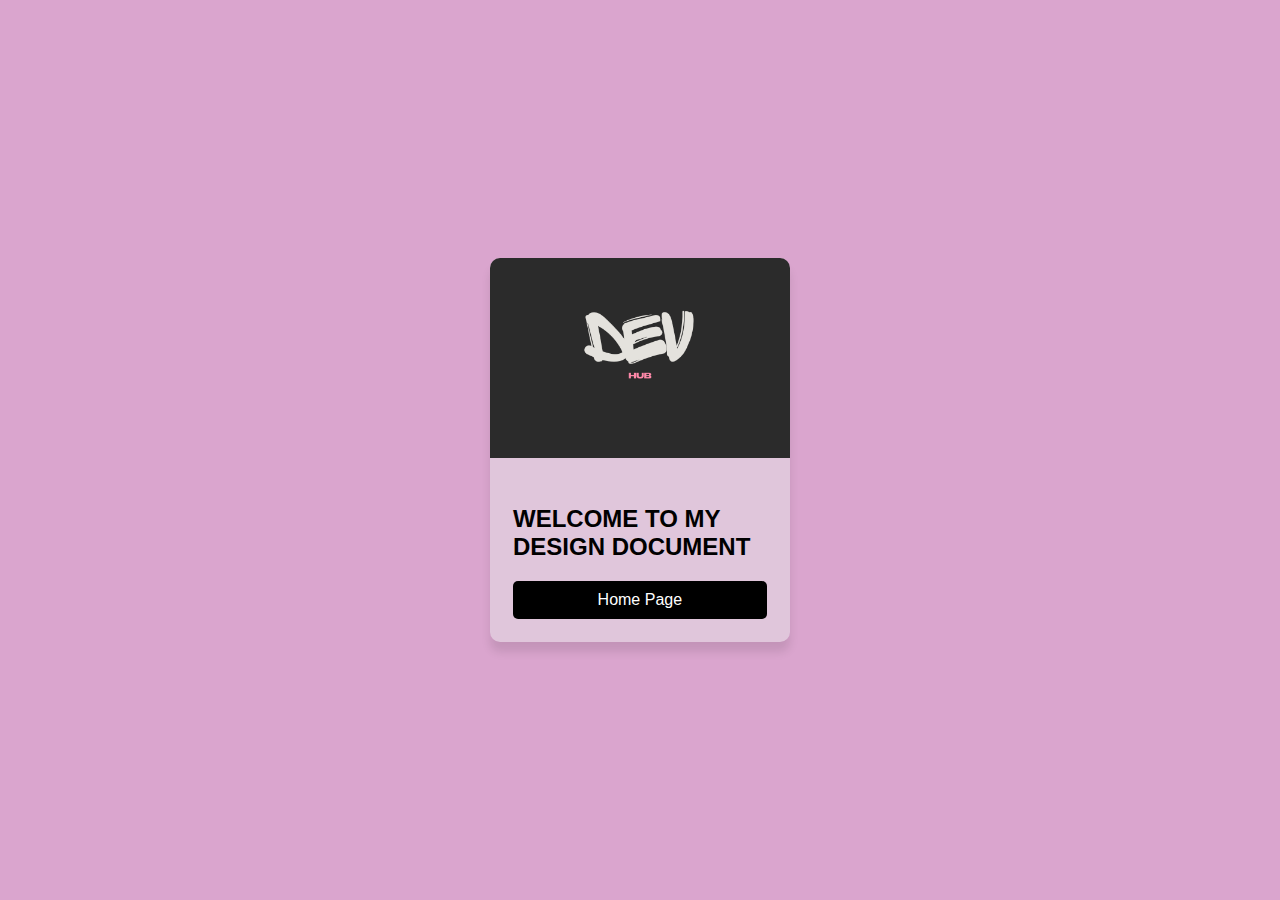
<file: My Portfolio/Website/index.html>
<!DOCTYPE html>
<html lang="en">
<head>
    <meta charset="UTF-8">
    <meta name="viewport" content="width=device-width, initial-scale=1.0">
    <title>PORTFOLIO</title>
    <link rel="stylesheet" href="./styles.css">
</head>
<body>
    

<div class="card">
    <img src="./DEV.png" alt="lOGO">
    <div class="card-content">
        <h2>WELCOME TO MY DESIGN DOCUMENT</h2>
        <p class="card-description"></p>
        <a href="C:\Users\nicol\OneDrive\Desktop\My Portfolio\Website\homepage.html" class="card-btn"> Home Page</a>
    </div>
</div>

</body>
</html>
</file>
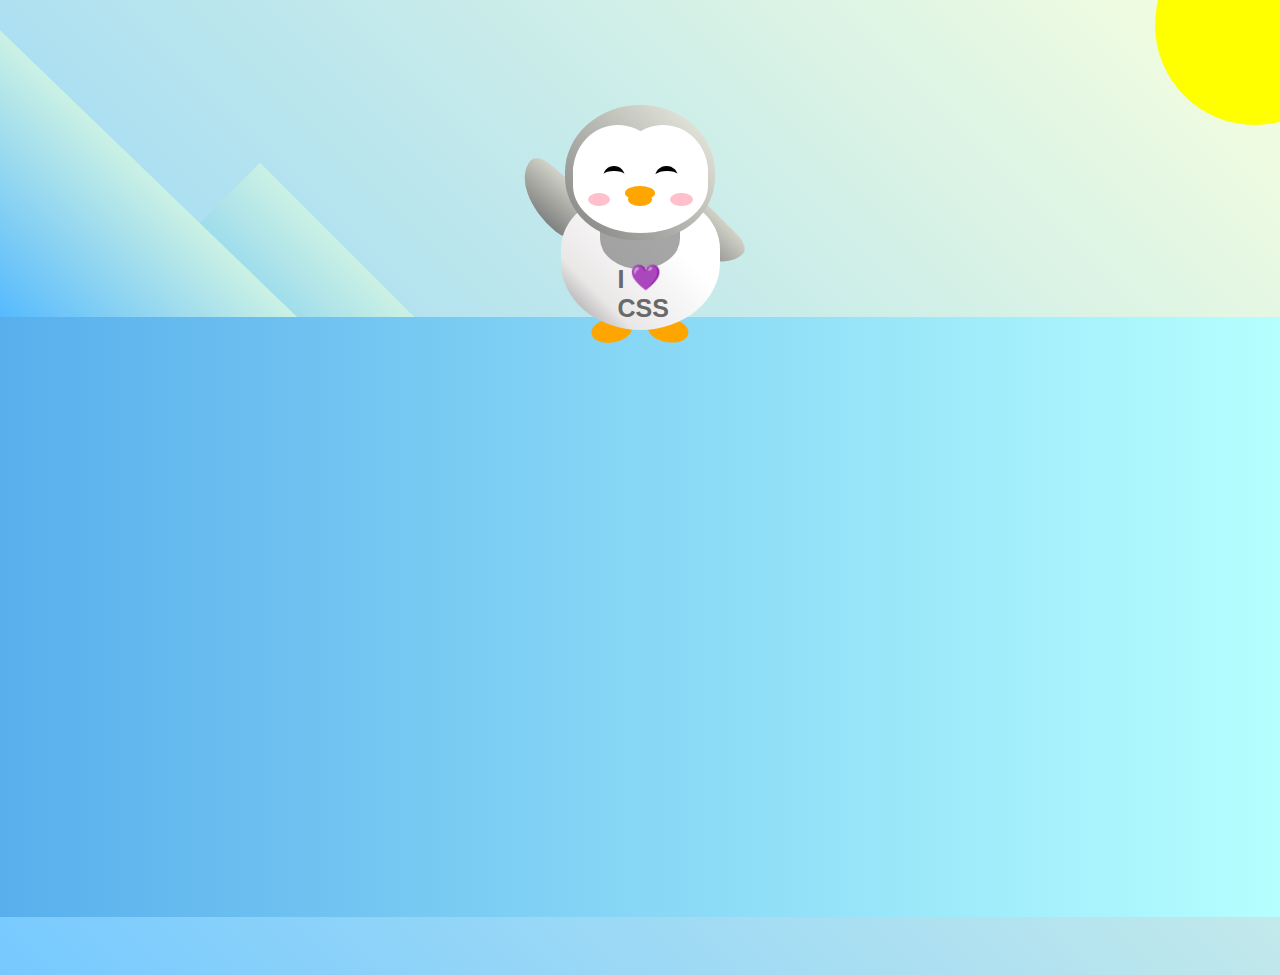
<file: My Portfolio/Website/penguin.html>
<!DOCTYPE html>
<html lang="en">
  <head>
    <meta charset="UTF-8" />
    <meta http-equiv="X-UA-Compatible" content="IE=edge" />
    <meta name="viewport" content="width=device-width, initial-scale=1.0" />
    <title>Penguin</title>
    <link rel="stylesheet" href="./penguin.css" />
  </head>
  <body>
    <div class="left-mountain"></div>
    <div class="back-mountain"></div>
    <div class="sun"></div>
    <div class="penguin">
      <div class="penguin-head">
        <div class="face left"></div>
        <div class="face right"></div>
        <div class="chin"></div>
        <div class="eye left">
          <div class="eye-lid"></div>
        </div>
        <div class="eye right">
          <div class="eye-lid"></div>
        </div>
        <div class="blush left"></div>
        <div class="blush right"></div>
        <div class="beak top"></div>
        <div class="beak bottom"></div>
      </div>
      <div class="shirt">
        <div>💜</div>
        <p>I CSS</p>
      </div>
      <div class="penguin-body">
        <div class="arm left"></div>
        <div class="arm right"></div>
        <div class="foot left"></div>
        <div class="foot right"></div>
      </div>
    </div>
    <div class="ground"></div>
  </body>
</html>
</file>
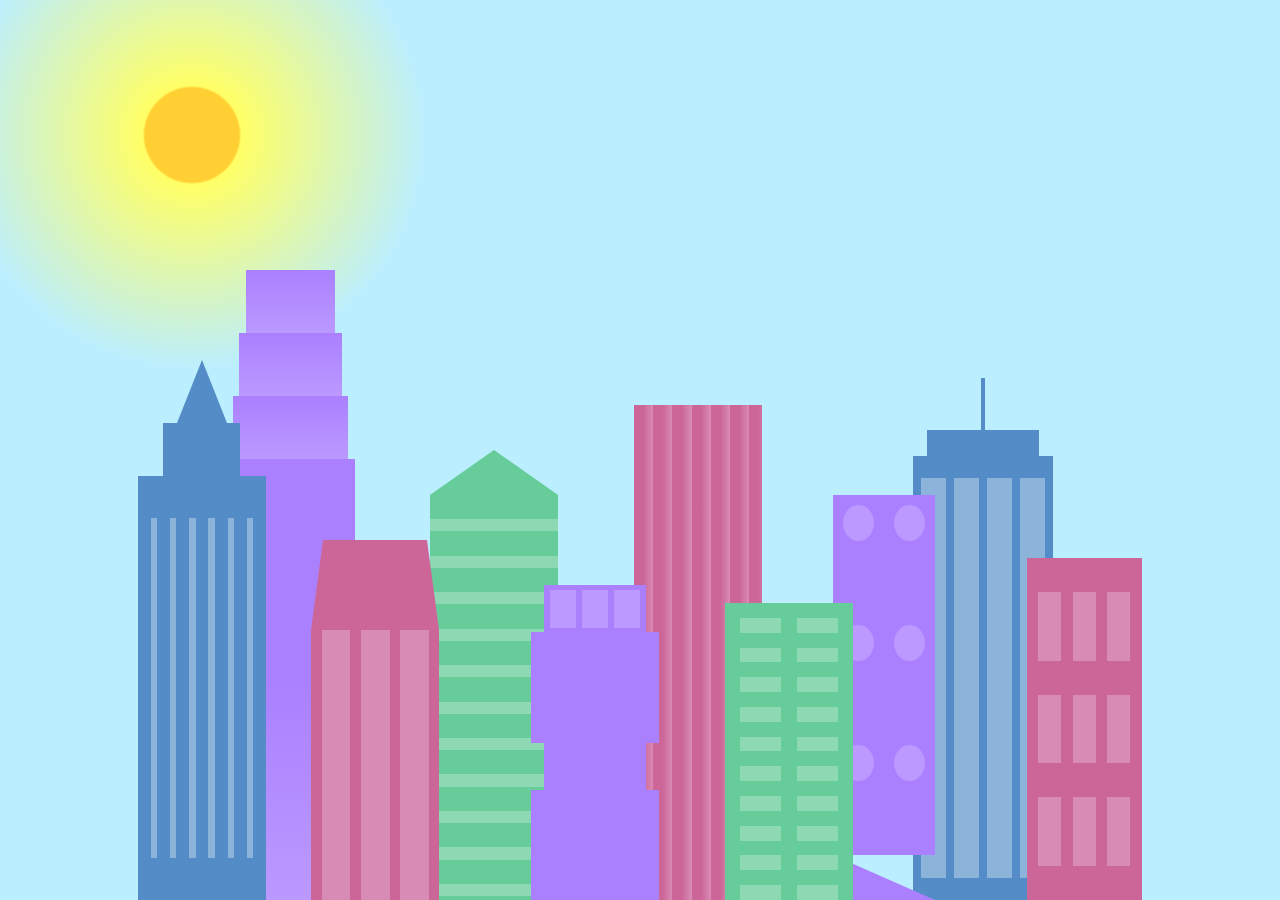
<file: My Portfolio/Website/skyline.html>
<!DOCTYPE html>
<html lang="en">
  <head>
    <meta charset="UTF-8" />
    <title>City Skyline</title>
    <link rel="stylesheet" href="skyline.css" />
  </head>
  <body>
    <div class="background-buildings sky">
      <div></div>
      <div></div>
      <div class="bb1 building-wrap">
        <div class="bb1a bb1-window"></div>
        <div class="bb1b bb1-window"></div>
        <div class="bb1c bb1-window"></div>
        <div class="bb1d"></div>
      </div>
      <div class="bb2">
        <div class="bb2a"></div>
        <div class="bb2b"></div>
      </div>
      <div class="bb3"></div>
      <div></div>
      <div class="bb4 building-wrap">
        <div class="bb4a"></div>
        <div class="bb4b"></div>
        <div class="bb4c window-wrap">
          <div class="bb4-window"></div>
          <div class="bb4-window"></div>
          <div class="bb4-window"></div>
          <div class="bb4-window"></div>
        </div>
      </div>
      <div></div>
      <div></div>
    </div>
    <div class="foreground-buildings">
      <div></div>
      <div></div>
      <div class="fb1 building-wrap ">
        <div class="fb1a"></div>
        <div class="fb1b"></div>
        <div class="fb1c"></div>
      </div>
      <div class="fb2">
        <div class="fb2a"></div>
        <div class="fb2b window-wrap">
          <div class="fb2-window"></div>
          <div class="fb2-window"></div>
          <div class="fb2-window"></div>
        </div>
      </div>
      <div></div>
      <div class="fb3 building-wrap">
        <div class="fb3a window-wrap">
          <div class="fb3-window"></div>
          <div class="fb3-window"></div>
          <div class="fb3-window"></div>

        </div>
        <div class="fb3b"></div>
        <div class="fb3a"></div>
        <div class="fb3b"></div>
      </div>
      <div class="fb4">
        <div class="fb4b">
          <div class="fb4-window"></div>
          <div class="fb4-window"></div>
          <div class="fb4-window"></div>
          <div class="fb4-window"></div>
          <div class="fb4-window"></div>
          <div class="fb4-window"></div>
        </div>
        <div class="fb4a"></div>
      </div>
      <div class="fb5"></div>
      <div class="fb6"></div>
      <div></div>
      <div></div>
    </div>
  </body>
</html>
</file>
<file: My Portfolio/Website/styles.css>
body {
    font-family: 'Arial', sans-serif;
    background-color: rgb(218, 165, 206);
    display: flex;
    justify-content: center;
    align-items: center;
    height: 100vh;
    margin: 0;
}

.card {
    width: 300px;
    background-color: rgb(224, 198, 219);
    border-radius: 10px;
    box-shadow: 0 10px 10px rgba(0, 0, 0, 0.1);
    overflow: hidden;
    
    transition: transform 0.1s ease-in-out;
    margin: 10px;
}

.card:hover {
    transform: scale(1.05);
}

.card img {
    width: 100%;
    height: 200px;
    object-fit: cover;
}

.card-content {
    padding: 23px;
}

.card-title {
    font-size: 1.5rem;
    margin-bottom: 10px;
    color: black;
}

.card-description {
    font-size: 1rem;
    color: #666;
}

.card-btn {
    display: block;
    width: 92%;
    padding: 10px;
    margin-top: 15px;
    background-color: black;
    color: #fff;
    text-align: center;
    text-decoration: none;  
    border: none;
    border-radius: 5px;
    cursor: pointer;
    transition: background-color 0.3s ease-in-out;
}

.card-btn:hover {
    background-color: #2980b9;
}
</file>
<file: My Portfolio/Website/penguin.css>
:root {
    --penguin-face: white;
    --penguin-picorna: orange;
    --penguin-skin: gray;
  }
  body {
    background: linear-gradient(45deg, rgb(118, 201, 255), rgb(247, 255, 222));
    margin: 0;
    padding: 0;
    width: 100%;
    height: 100vh;
    overflow: clip;
  }
  
  .left-mountain {
    width: 300px;
    height: 300px;
    background: linear-gradient(rgb(203, 241, 228), rgb(80, 183, 255));
    position: absolute;
    transform: skew(0deg, 44deg);
    z-index: 2;
    margin-top: 100px;
  }
  
  .back-mountain {
    width: 300px;
    height: 300px;
    background: linear-gradient(rgb(203, 241, 228), rgb(47, 170, 255));
    position: absolute;
    z-index: 1;
    transform: rotate(45deg);
    left: 110px;
    top: 225px;
  }
  
  .sun {
    width: 200px;
    height: 200px;
    background-color: yellow;
    position: absolute;
    border-radius: 50%;
    top: -75px;
    right: -75px;
  }
  
  .penguin {
    width: 300px;
    height: 300px;
    margin: auto;
    margin-top: 75px;
    z-index: 4;
    position: relative;
    transition: 1s ease-in-out 0ms;
  }
  
  .penguin * {
    position: absolute;
  }
  
  .penguin:active {
    transform: scale(1.5);
    cursor: not-allowed;
  }
  
  .penguin-head {
    width: 50%;
    height: 45%;
    background: linear-gradient(45deg, var(--penguin-skin), rgb(239, 240, 228));
    border-radius: 70% 70% 65% 65%;
    position: absolute;
    top: 10%;
    left: 25%;
    z-index: 1;
  }
  
  .face {
    width: 60%;
    height: 70%;
    background-color: var(--penguin-face);
    border-radius: 70%;
    border-bottom-left-radius: 60%;
    border-bottom-right-radius: 60%;
    top: 15%;
  }
  
  .face.left {
    left: 5%;
  }
  
  .face.right {
    right: 5%;
  }
  
  .chin {
    width: 90%;
    height: 70%;
    background-color: var(--penguin-face);
    top: 25%;
    left: 5%;
    border-top-left-radius: 70%;
    border-top-right-radius: 70%;
    border-bottom-left-radius: 100%;
    border-bottom-right-radius: 100%;
  }
  
  .eye {
    width: 15%;
    height: 17%;
    background-color: black;
    top: 45%;
    border-radius: 50%;
  }
  
  .eye.left {
    left: 25%;
  }
  
  .eye.right {
    right: 25%;
  }
  
  .eye-lid {
    width: 150%;
    height: 100%;
    background-color: var(--penguin-face);
    top: 25%;
    left: -23%;
    border-radius: 50%;
  }
  
  .blush {
    width: 15%;
    height: 10%;
    background-color: pink;
    top: 65%;
    border-radius: 50%;
  }
  
  .blush.left {
    left: 15%;
  }
  
  .blush.right {
    right: 15%;
  }
  
  .beak {
    height: 10%;
    background-color: var(--penguin-picorna);
    border-radius: 50%;
  }
  
  .beak.top {
    width: 20%;
    top: 60%;
    left: 40%;
  }
  
  .beak.bottom {
    width: 16%;
    top: 65%;
    left: 42%;
  }
  
  .shirt {
    font-size: 25px;
    font-family: Helvetica, sans-serif;
    font-weight: bold;
    top: 165px;
    left: 127.5px;
    z-index: 1;
    color: #6a6969;
  }
  
  .shirt div {
    font-weight: normal;
    top: 22.5px;
    left: 12px;
  }
  
  .penguin-body {
    width: 53%;
    height: 45%;
    background: linear-gradient(
      45deg,
      rgb(134, 133, 133) 0%,
      rgb(234, 231, 231) 25%,
      white 67%
    );
    border-radius: 80% 80% 100% 100%;
    top: 40%;
    left: 23.5%;
  }
  
  .penguin-body::before {
    content: "";
    position: absolute;
    width: 50%;
    height: 45%;
    background-color: var(--penguin-skin);
    top: 10%;
    left: 25%;
    border-radius: 0% 0% 100% 100%;
    opacity: 70%;
  }
  
  .arm {
    width: 30%;
    height: 60%;
    background: linear-gradient(90deg, var(--penguin-skin), rgb(209, 210, 199));
    border-radius: 30% 30% 30% 120%;
    z-index: -1;
  }
  
  .arm.left {
    top: 35%;
    left: 5%;
    transform-origin: top left;
    transform: rotate(130deg) scaleX(-1);
    animation: wave linear 3s infinite;
  }
  
  .arm.right {
    top: 0%;
    right: -5%;
    transform: rotate(-45deg);
  }
  
  @keyframes wave {
    10% {
      transform: rotate(110deg) scaleX(-1);
    }
    20% {
      transform: rotate(130deg) scaleX(-1);
    }
    30% {
      transform: rotate(110deg) scaleX(-1);
    }
    40% {
      transform: rotate(130deg) scaleX(-1);
    }
  }
  
  .foot {
    width: 15%;
    height: 30%;
    background-color: var(--penguin-picorna);
    top: 85%;
    border-radius: 50%;
    z-index: -1;
  }
  
  .foot.left {
    left: 25%;
    transform: rotate(80deg);
  }
  
  .foot.right {
    right: 25%;
    transform: rotate(-80deg);
  }
  
  .ground {
    width: 100vw;
    height: 400px;
    background: linear-gradient(90deg, rgb(88, 175, 236), rgb(182, 255, 255));
    z-index: 3;
    position: absolute;
    margin-top: -58px;
    height: calc(100vh - 300px);
  }
</file>
<file: My Portfolio/Website/skyline.css>
*{
    box-sizing: border-box;
}
:root{
    --building-color1: #aa80ff;
    --building-color2: #66cc99;
    --building-color3: #cc6699;
    --building-color4: #538cc6;
    --window-color1: #bb99ff;
    --window-color2: #8cd9b3;
    --window-color3: #d98cb3;
    --window-color4: #8cb3d9;

}
body{
    height: 100vh;
    margin: 0;
    overflow: hidden;
}
.building-wrap{
    display: flex;
    flex-direction: column;
    align-items: center;
}
.window-wrap{
    display: flex;
    align-items: center;
    justify-content: space-evenly;

}
.background-buildings, .foreground-buildings{
    width: 100%;
    height: 100%;
    position: absolute;
    top: 0;
    display: flex;
    align-items: flex-end;
    justify-content: space-evenly;

    /*BACKGROUND BUILDINGS - "bb" stands for "background building"*/
}
.sky{
    background: radial-gradient(
        circle closest-corner at 15% 15%,
        #ffcf33 0%,
        #ffcf33 20%,
        #ffff66 21%,
        #bbeeff 100%
    );
}
.bb1{
    width: 10%;
    height: 70%;
}
.bb1-window{
    height: 10%;
    background: linear-gradient(
        var(--building-color1),
        var(--window-color1)
    );
}
.bb1a{
    width: 70%;    
}
.bb1b{
    width: 80%;
}
.bb1c{
    width: 90%;
}
.bb1d{
    width: 100%;
    height: 70%;
    background: linear-gradient(
        var(--building-color1) 50%,
        var(--window-color1)
    );

}
.bb2{
    width: 10%;
    height: 50%;
    display: flex;
    flex-direction: column;
    align-items: center;
}
.bb2a{
    border-bottom: 5vh solid var(--building-color2);
    border-left: 5vw solid transparent;
    border-right: 5vw solid transparent;
}
.bb2b {
    width: 100%;
    height: 100%;
    background: repeating-linear-gradient(
        var(--building-color2),
        var(--building-color2) 6%,
        var(--window-color2) 6%,
        var(--window-color2) 9%
    );
}

.bb3{
    width: 10%;
    height: 55%;
    display: flex;
    flex-direction: column;
    align-items: center;
    background: repeating-linear-gradient(
        90deg,
        var(--building-color3),
        var(--building-color3),
        var(--window-color3) 15%
    );
}
.bb4{
    width: 11%;
    height: 58%;
    display: flex;
    flex-direction: column;
    align-items: center;
}
.bb4a{
    width: 3%;
    height: 10%;
    background-color: var(--building-color4);


}
.bb4b{
    width: 80%;
    height: 5%;
    background-color: var(--building-color4);


}
.bb4c{
    width: 100%;
    height: 85%;
    background-color: var(--building-color4);


}

.bb4-window{
    width: 18%;
    height: 90%;
    background-color: var(--window-color4);
}


/*FOREGROUND BUILDINGS - "fb" stands for "foreground building"*/
.fb1{
    width: 10%;
    height: 60%;
    display: flex;
    flex-direction: column;
    align-items: center;

}
.fb1a{
    border-bottom: 7vh solid var(--building-color4);
    border-left: 2vw solid transparent;
    border-right: 2vw solid transparent;

} 
.fb1b{
    width: 60%;
    height: 10%;
    background-color: var(--building-color4);

}
.fb1c{
    width: 100%;
    height: 80%;
    background: repeating-linear-gradient(
        90deg,
        var(--building-color4),
        var(--building-color4) 10%,
        transparent 10%,
        transparent 15%
    ),
    repeating-linear-gradient(
        var(--building-color4),
        var(--building-color4) 10%,
        var(--window-color4) 10%,
        var(--window-color4) 90%

    )
}

.fb2{
    width: 10%;
    height: 40%;
    display: flex;
    flex-direction: column;
    align-items: center;
}
.fb2a{
    width: 100%;
    border-bottom: 10vh solid var(--building-color3);
    border-right: 1vw solid transparent;
    border-left: 1vw solid transparent;

}
.fb2b{
    width: 100%;
    height: 75%;
    background-color: var(--building-color3);

}
.fb2-window{
    width: 22%;
    height: 100%;
    background-color: var(--window-color3);

}

.fb3{
    width: 10%;
    height: 35%;
    display: flex;
    flex-direction: column;
    align-items: center;
}
.fb3a{
    width: 80%;
    height: 15%;
    background-color: var(--building-color1);

}
.fb3b{
    width: 100%;
    height: 35%;
    background-color: var(--building-color1);

}
.fb3-window{
    width: 25%;
    height: 80%;
    background-color: var(--window-color1);
}

.fb4{
    width: 8%;
    height: 45%;
    position: relative;
    left: 10%;
    display: flex;
    flex-direction: column;
    align-items: center;
}
.fb4a{
    border-top: 5vh solid transparent;
    border-left: 8vw solid var(--building-color1);
}
.fb4b{
    width: 100%;
    height: 89%;
    background-color: var(--building-color1);
    flex-wrap: wrap;
    display: flex;
}
.fb4-window{
    width: 30%;
    height: 10%;
    border-radius: 50%;
    margin: 10%;
    background-color: var(--window-color1);
}

.fb5{
    width: 10%;
    height: 33%;
    position: relative;
    right: 10%;
    display: flex;
    flex-direction: column;
    align-items: center;
    background: repeating-linear-gradient(
        var(--building-color2) 0%,
        var(--building-color2) 5%,
        transparent 5%,
        transparent 10%
    ),
    repeating-linear-gradient(
        90deg,
        var(--building-color2) 0%,
        var(--building-color2) 12%,
        var(--window-color2) 12%,
        var(--window-color2) 44%
    )
}
.fb6{
    width: 9%;
    height: 38%;
    display: flex;
    flex-direction: column;
    align-items: center;
    background: repeating-linear-gradient(
        90deg,
        var(--building-color3) 0%,
        var(--building-color3) 10%,
        transparent 10%,
        transparent 30%
    ),
    repeating-linear-gradient(
        var(--building-color3) 0%,
        var(--building-color3) 10%,
        var(--window-color3) 10%,
        var(--window-color3) 30%
    )
}
@media (max-width: 1000px){
    :root{
        --building-color1: #000;
        --building-color2: #000;
        --building-color3: #000;
        --building-color4: #000;
        --window-color1: #777;
        --window-color2: #777;
        --window-color3: #777;
        --window-color4: #777;
    }
    .sky{
        background: radial-gradient(
            circle closest-corner at 15% 15%,
            #ccc 0%,
            #ccc 20%,
            #445 21%,
            #223 100%
        );
    }
}
</file>
